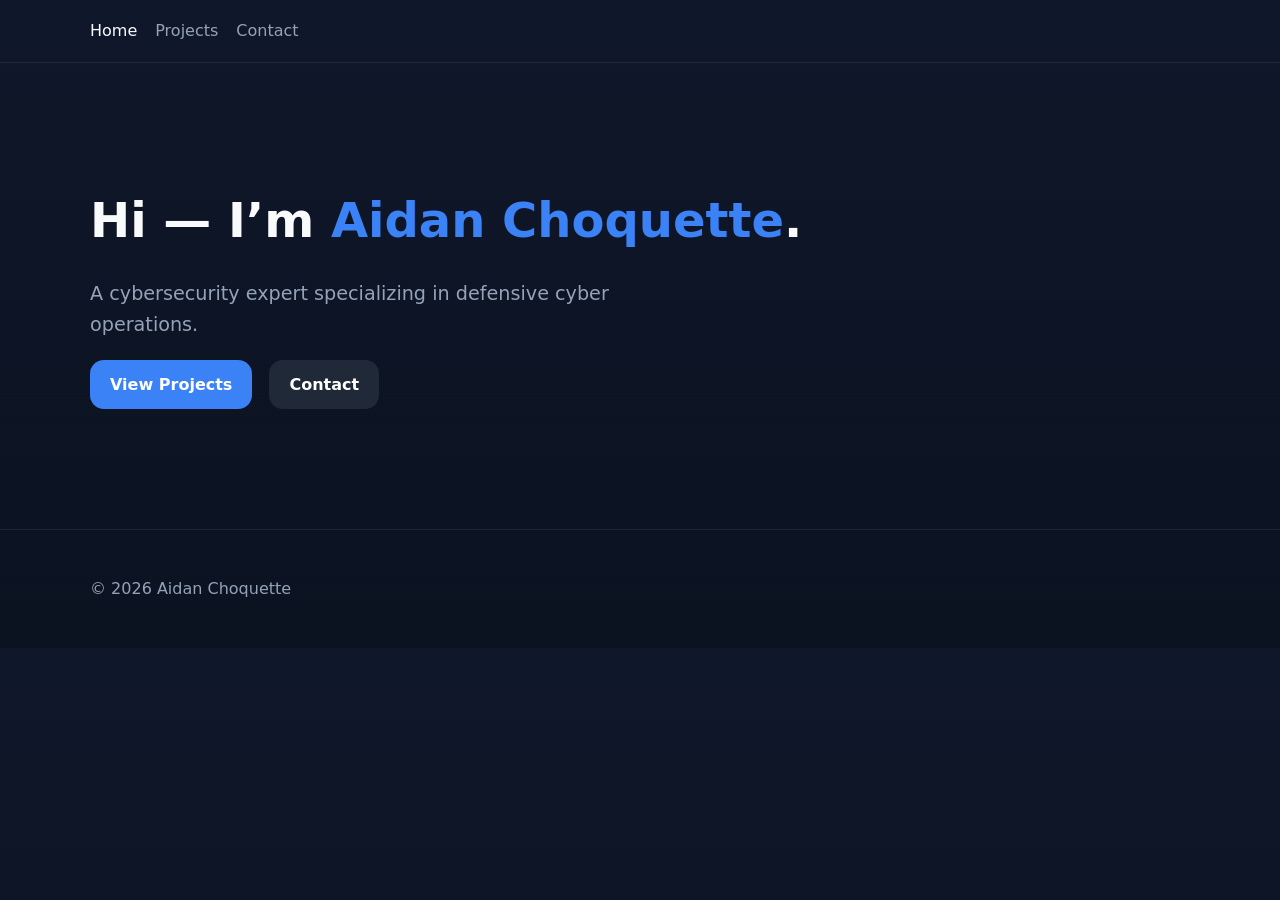
<file: index.html>
<!doctype html>
<html lang="en">
<head>
  <meta charset="utf-8" />
  <meta name="viewport" content="width=device-width,initial-scale=1" />
  <meta name="description" content="Portfolio of YOUR NAME — projects, writing, and contact." />
  <title>Aidan Choquette — Portfolio</title>
  <link rel="stylesheet" href="assets/styles.css" />
</head>
<body>
  <header class="site-header">
    <div class="container header-inner">
      <nav class="nav">
        <a class="nav-link is-active" href="index.html">Home</a>
        <a class="nav-link" href="projects.html">Projects</a>
        <a class="nav-link" href="contact.html">Contact</a>
      </nav>
    </div>
  </header>
  <main class="container">
    <section class="hero">
      <h1>Hi — I’m <span class="accent">Aidan Choquette</span>.</h1>
      <p class="lead">A cybersecurity expert specializing in defensive cyber operations.</p>
      <div class="cta-row">
        <a class="btn" href="projects.html">View Projects</a>
        <a class="btn btn-secondary" href="contact.html">Contact</a>
      </div>
    </section>
  </main>
  <footer class="site-footer">
    <div class="container footer-inner">
      <p>© <span id="year"></span> Aidan Choquette</p>
    </div>
  </footer>
  <script src="assets/site.js"></script>
</body>
</html>
</file>
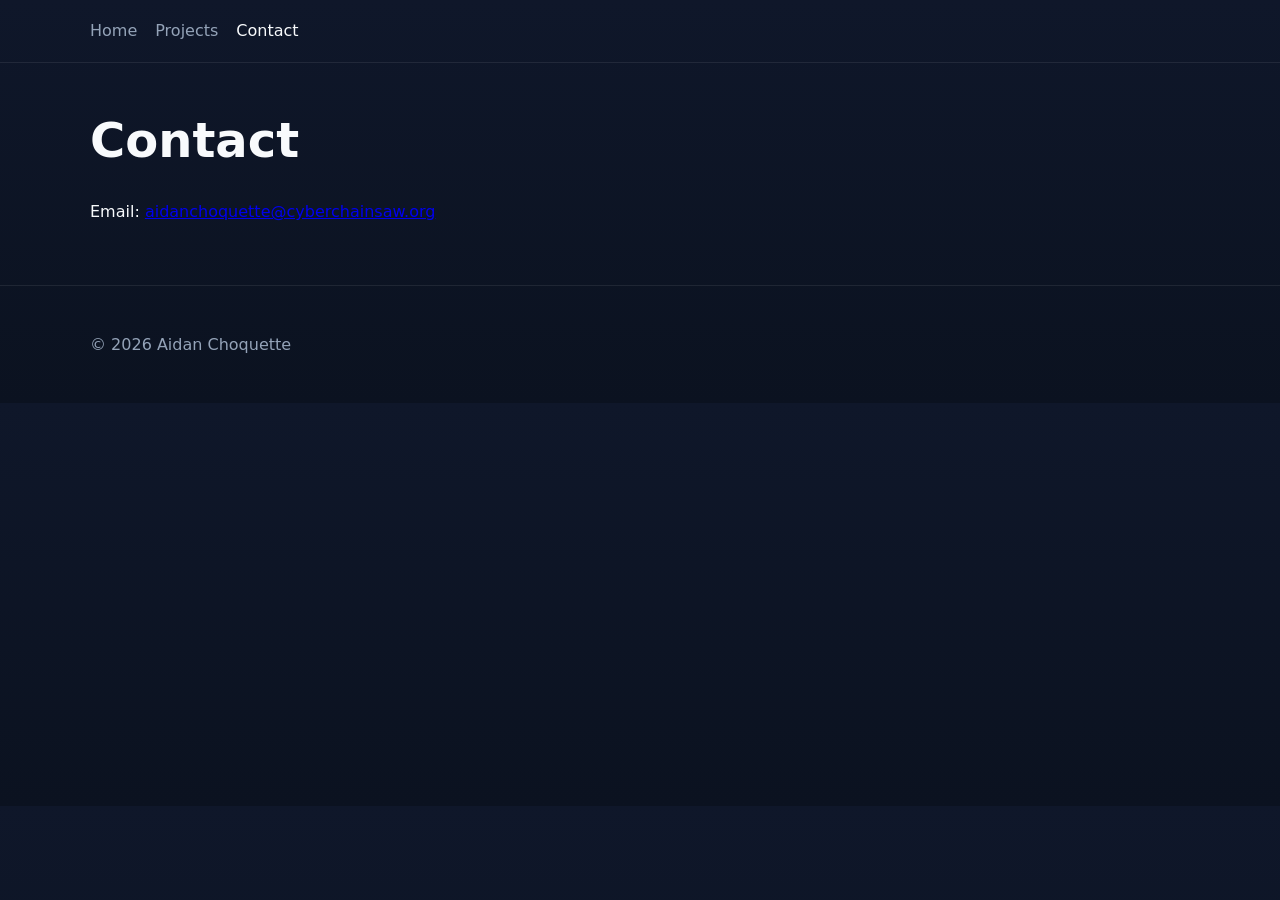
<file: contact.html>
<!doctype html>
<html lang="en">
<head>
  <meta charset="utf-8" />
  <meta name="viewport" content="width=device-width,initial-scale=1" />
  <title>Contact — Aidan Choquette</title>
  <link rel="stylesheet" href="assets/styles.css" />
</head>
<body>
  <header class="site-header">
    <div class="container header-inner">
      <nav class="nav">
        <a class="nav-link" href="index.html">Home</a>
        <a class="nav-link" href="projects.html">Projects</a>
        <a class="nav-link is-active" href="contact.html">Contact</a>
      </nav>
    </div>
  </header>
  <main class="container">
    <section class="section">
      <h1>Contact</h1>
      <p>Email: <a href="mailto:you@example.com">aidanchoquette@cyberchainsaw.org</a></p>
    </section>
  </main>
  <footer class="site-footer">
    <div class="container footer-inner">
      <p>© <span id="year"></span> Aidan Choquette</p>
    </div>
  </footer>
  <script src="assets/site.js"></script>
</body>
</html>
</file>
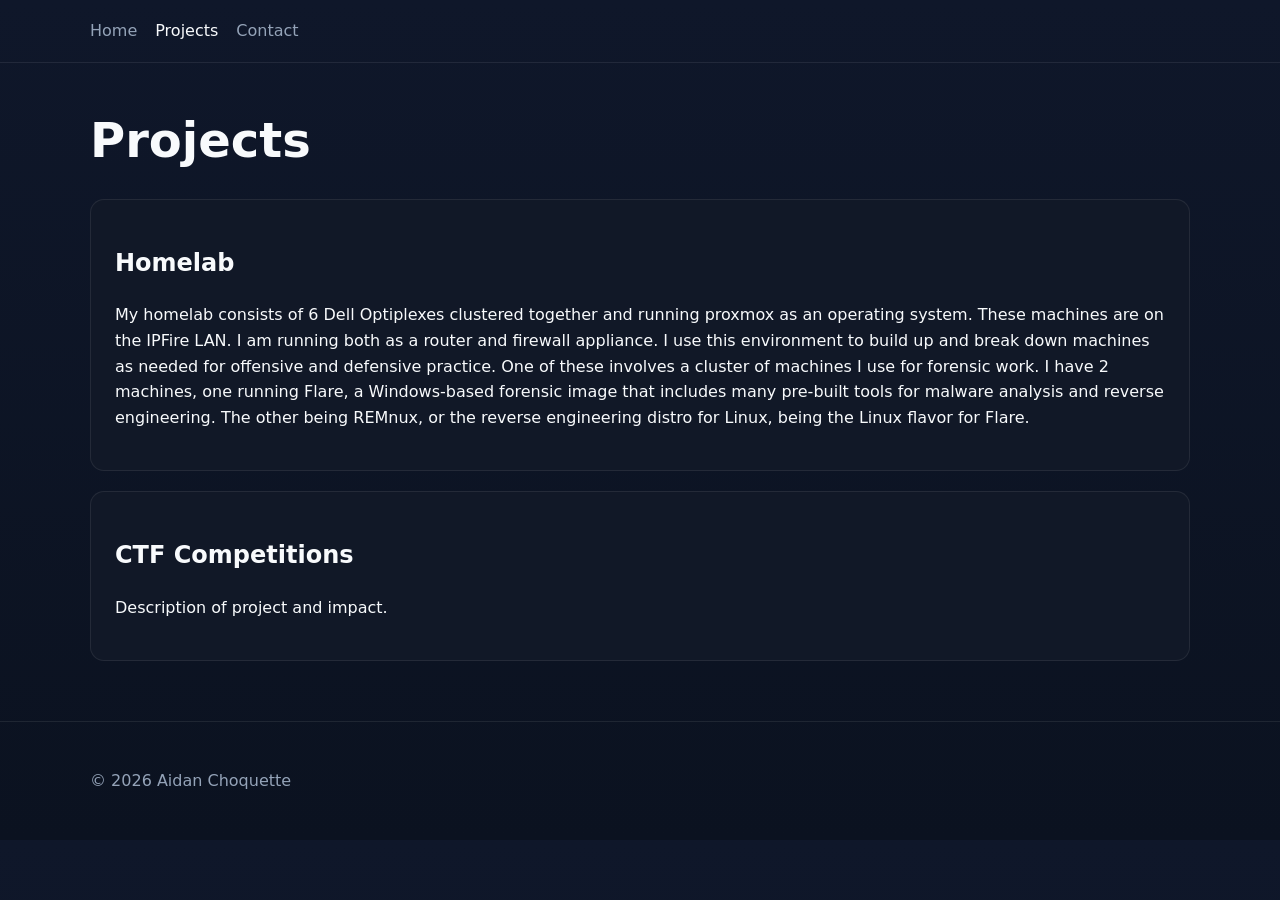
<file: projects.html>
<!doctype html>
<html lang="en">
<head>
  <meta charset="utf-8" />
  <meta name="viewport" content="width=device-width,initial-scale=1" />
  <title>Projects — Aidan Choquette</title>
  <link rel="stylesheet" href="assets/styles.css" />
</head>
<body>
  <header class="site-header">
    <div class="container header-inner">
      <nav class="nav">
        <a class="nav-link" href="index.html">Home</a>
        <a class="nav-link is-active" href="projects.html">Projects</a>
        <a class="nav-link" href="contact.html">Contact</a>
      </nav>
    </div>
  </header>
  <main class="container">
    <section class="section">
      <h1>Projects</h1>
      <div class="card">
        <h2>Homelab</h2>
        <p>My homelab consists of 6 Dell Optiplexes clustered together and running proxmox as an operating system. These machines are on the IPFire LAN. I am running both as a router and firewall appliance. I use this environment to build up and break down machines as needed for offensive and defensive practice. One of these involves a cluster of machines I use for forensic work. I have 2 machines, one running Flare, a Windows-based forensic image that includes many pre-built tools for malware analysis and reverse engineering. The other being REMnux, or the reverse engineering distro for Linux, being the Linux flavor for Flare.</p>
      </div>
      <div class="card">
        <h2>CTF Competitions</h2>
        <p>Description of project and impact.</p>
      </div>
    </section>
  </main>
  <footer class="site-footer">
    <div class="container footer-inner">
      <p>© <span id="year"></span> Aidan Choquette</p>
    </div>
  </footer>
  <script src="assets/site.js"></script>
</body>
</html>
</file>
<file: assets/styles.css>
:root {
  --bg: #0f172a;
  --panel: #111827;
  --text: #f8fafc;
  --muted: #94a3b8;
  --accent: #3b82f6;
  --border: rgba(255,255,255,0.08);
  --radius: 14px;
  --max: 1100px;
}

* { box-sizing: border-box; }

body {
  margin: 0;
  font-family: Inter, system-ui, -apple-system, sans-serif;
  background: linear-gradient(180deg,#0f172a 0%, #0b1220 100%);
  color: var(--text);
  line-height: 1.6;
}

.container {
  width: min(var(--max), 92%);
  margin: 0 auto;
}

.site-header {
  border-bottom: 1px solid var(--border);
  padding: 18px 0;
}

.nav { display: flex; gap: 18px; }

.nav-link {
  text-decoration: none;
  color: var(--muted);
  font-weight: 500;
}

.nav-link.is-active,
.nav-link:hover {
  color: var(--text);
}

.hero {
  padding: 80px 0 60px;
}

h1 {
  font-size: 3rem;
  margin-bottom: 20px;
}

.accent {
  color: var(--accent);
}

.lead {
  color: var(--muted);
  font-size: 1.2rem;
  max-width: 600px;
}

.btn {
  display: inline-block;
  padding: 12px 20px;
  margin-right: 12px;
  border-radius: var(--radius);
  text-decoration: none;
  background: var(--accent);
  color: white;
  font-weight: 600;
}

.btn-secondary {
  background: #1f2937;
}

.card {
  background: var(--panel);
  border: 1px solid var(--border);
  padding: 24px;
  border-radius: var(--radius);
  margin: 20px 0;
  transition: transform .2s ease, box-shadow .2s ease;
}

.card:hover {
  transform: translateY(-4px);
  box-shadow: 0 15px 40px rgba(0,0,0,.4);
}

.site-footer {
  margin-top: 60px;
  padding: 30px 0;
  border-top: 1px solid var(--border);
  color: var(--muted);
}
</file>
